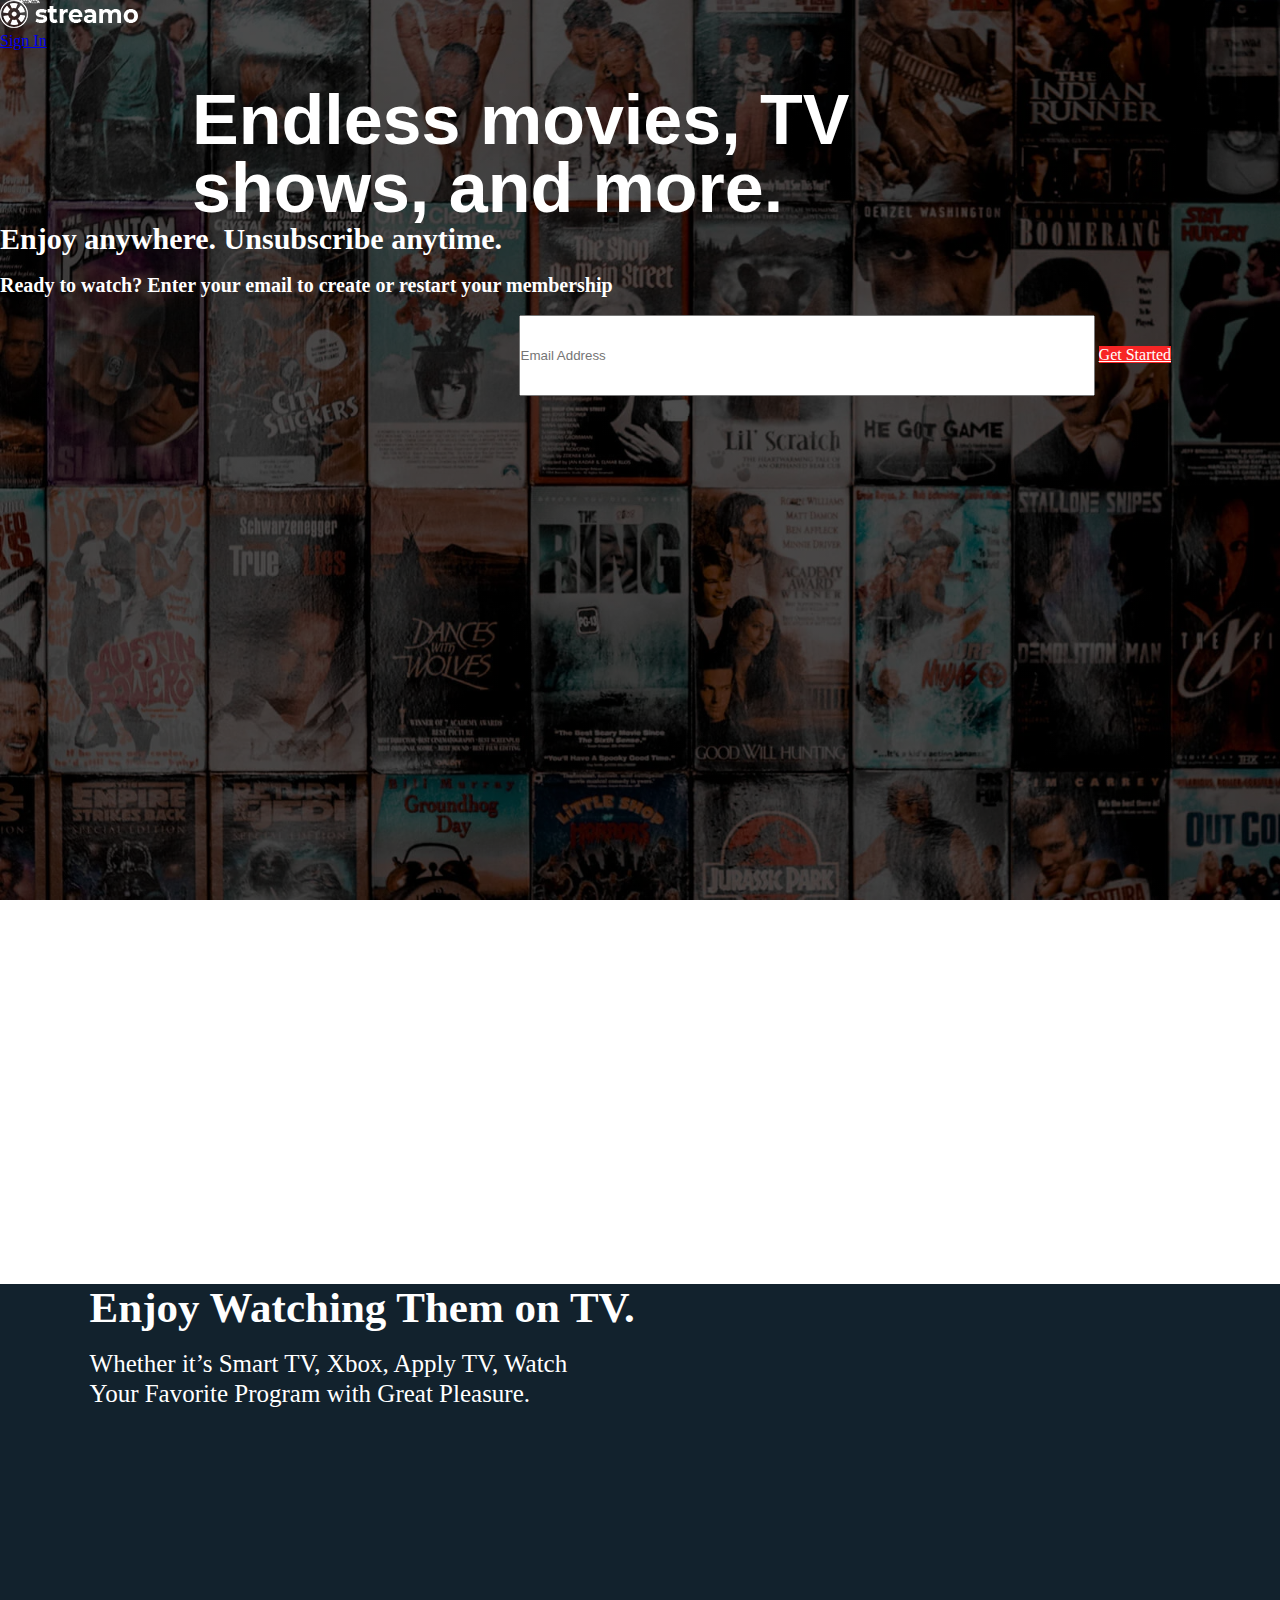
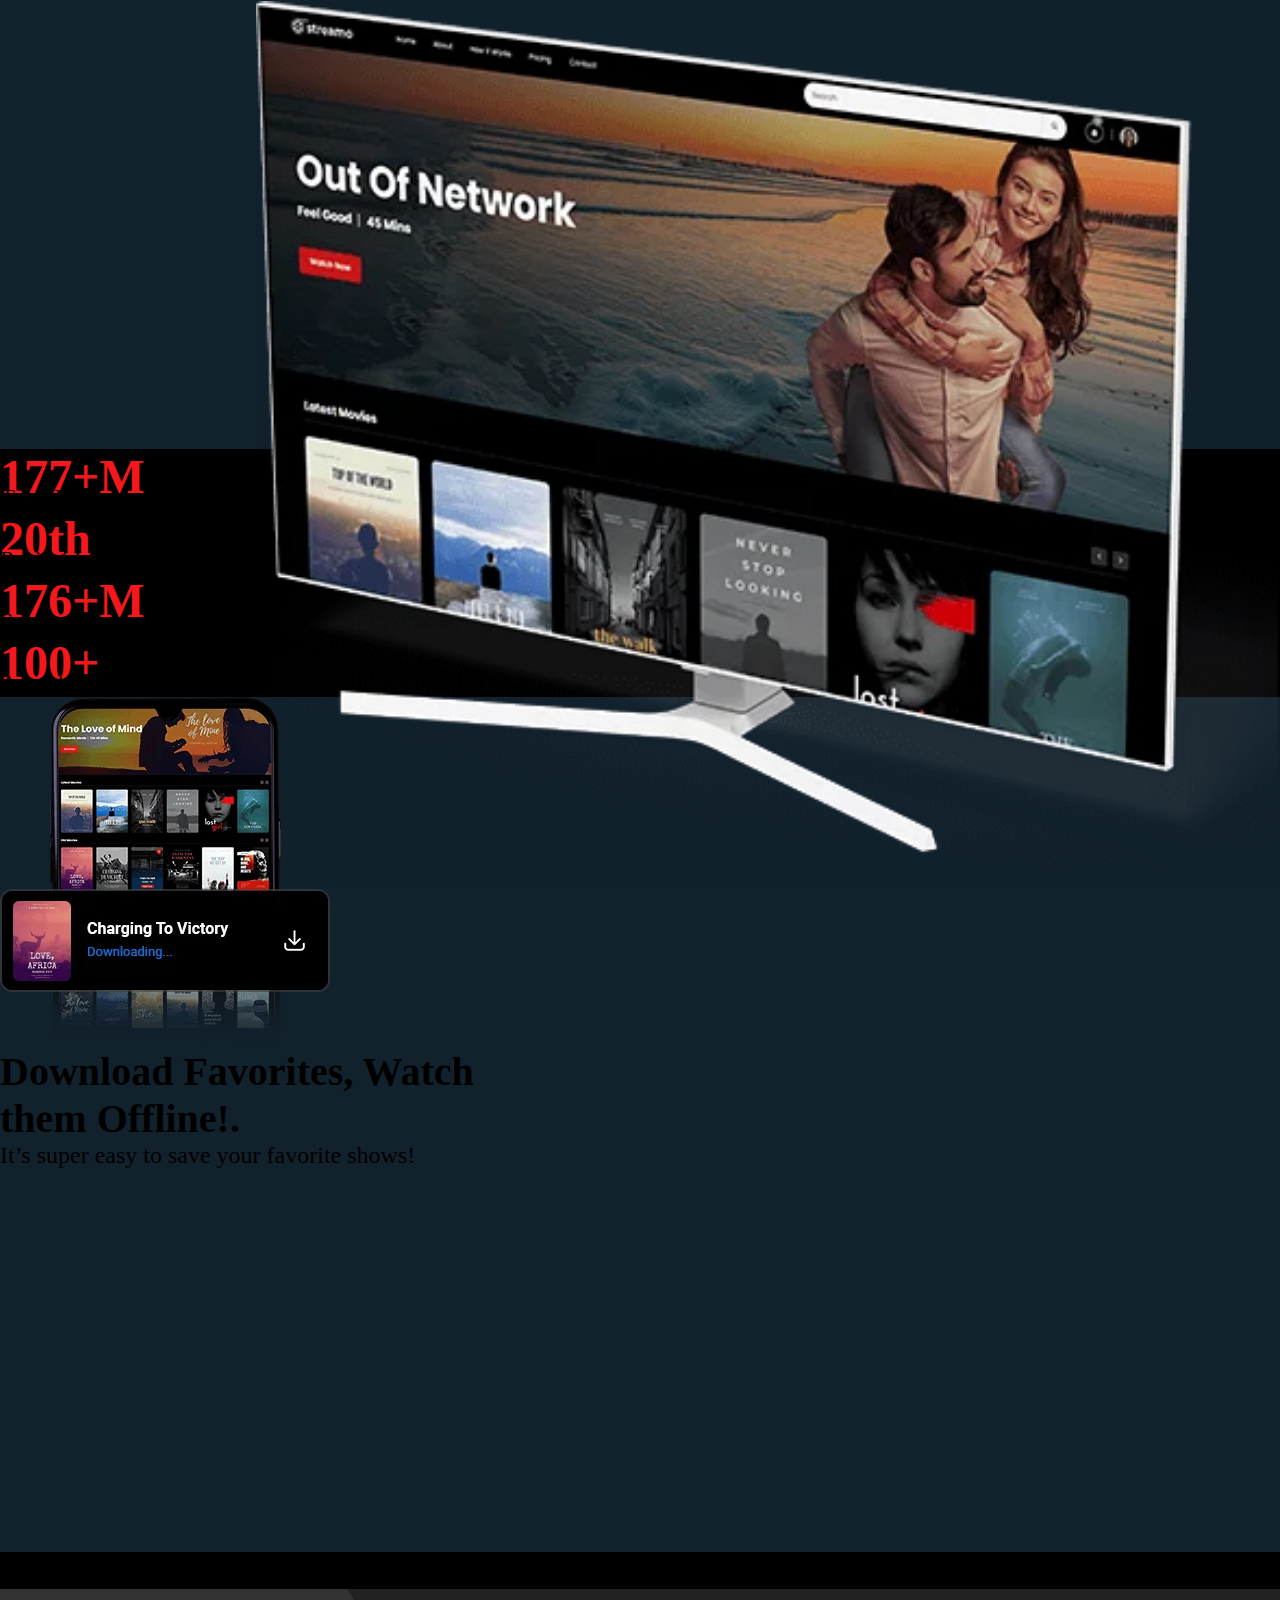
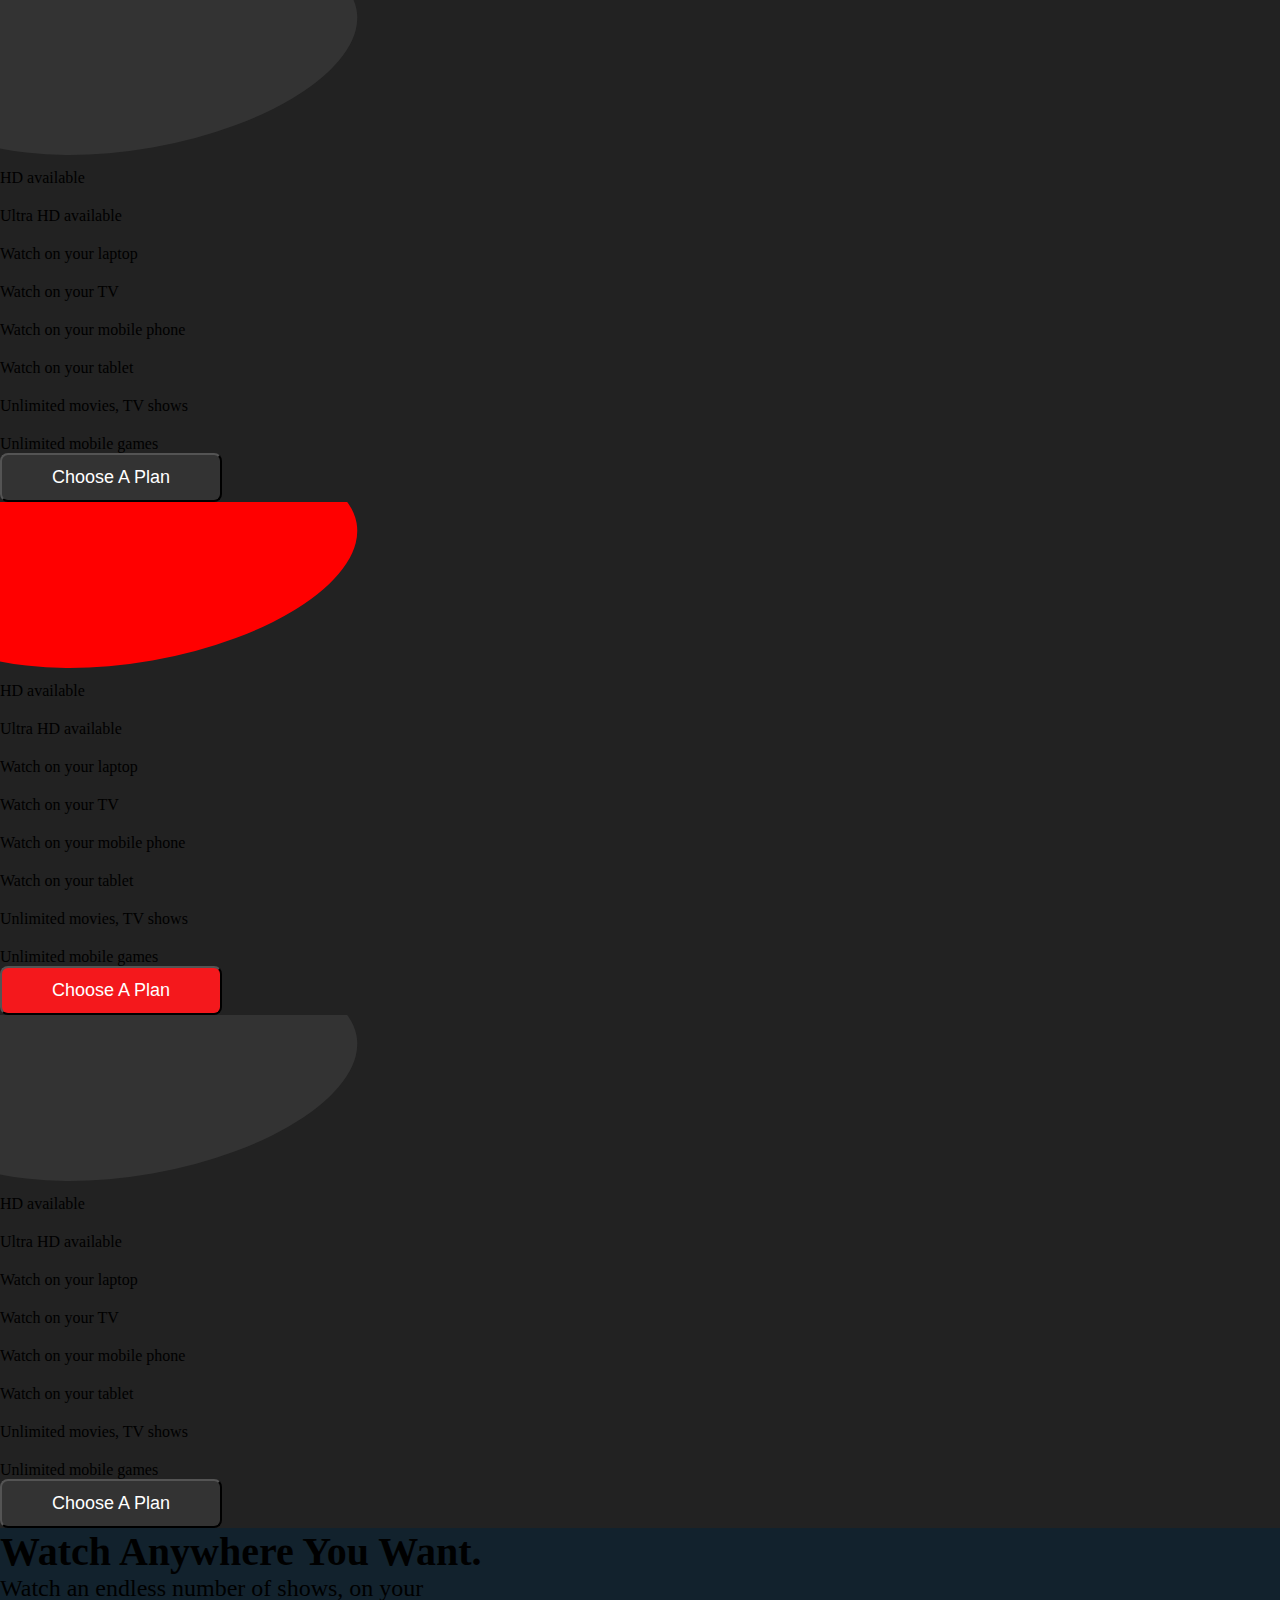
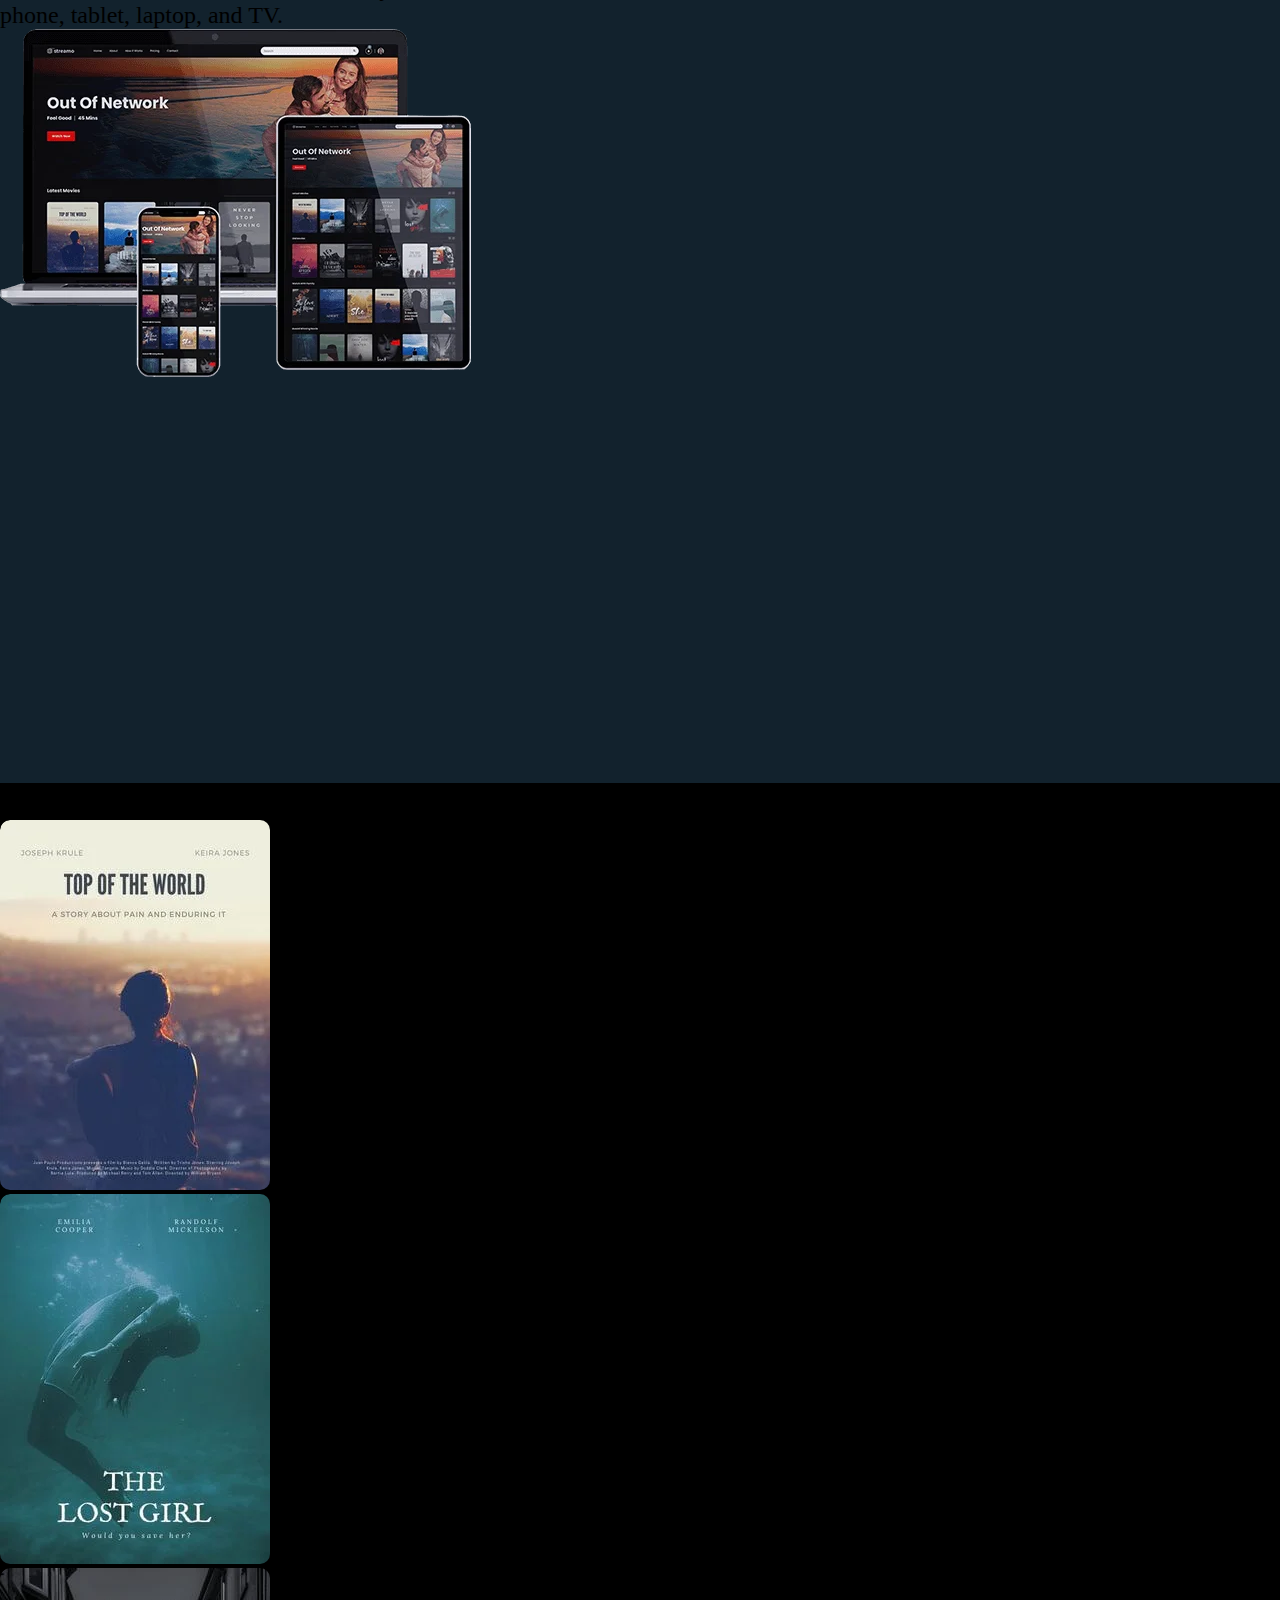
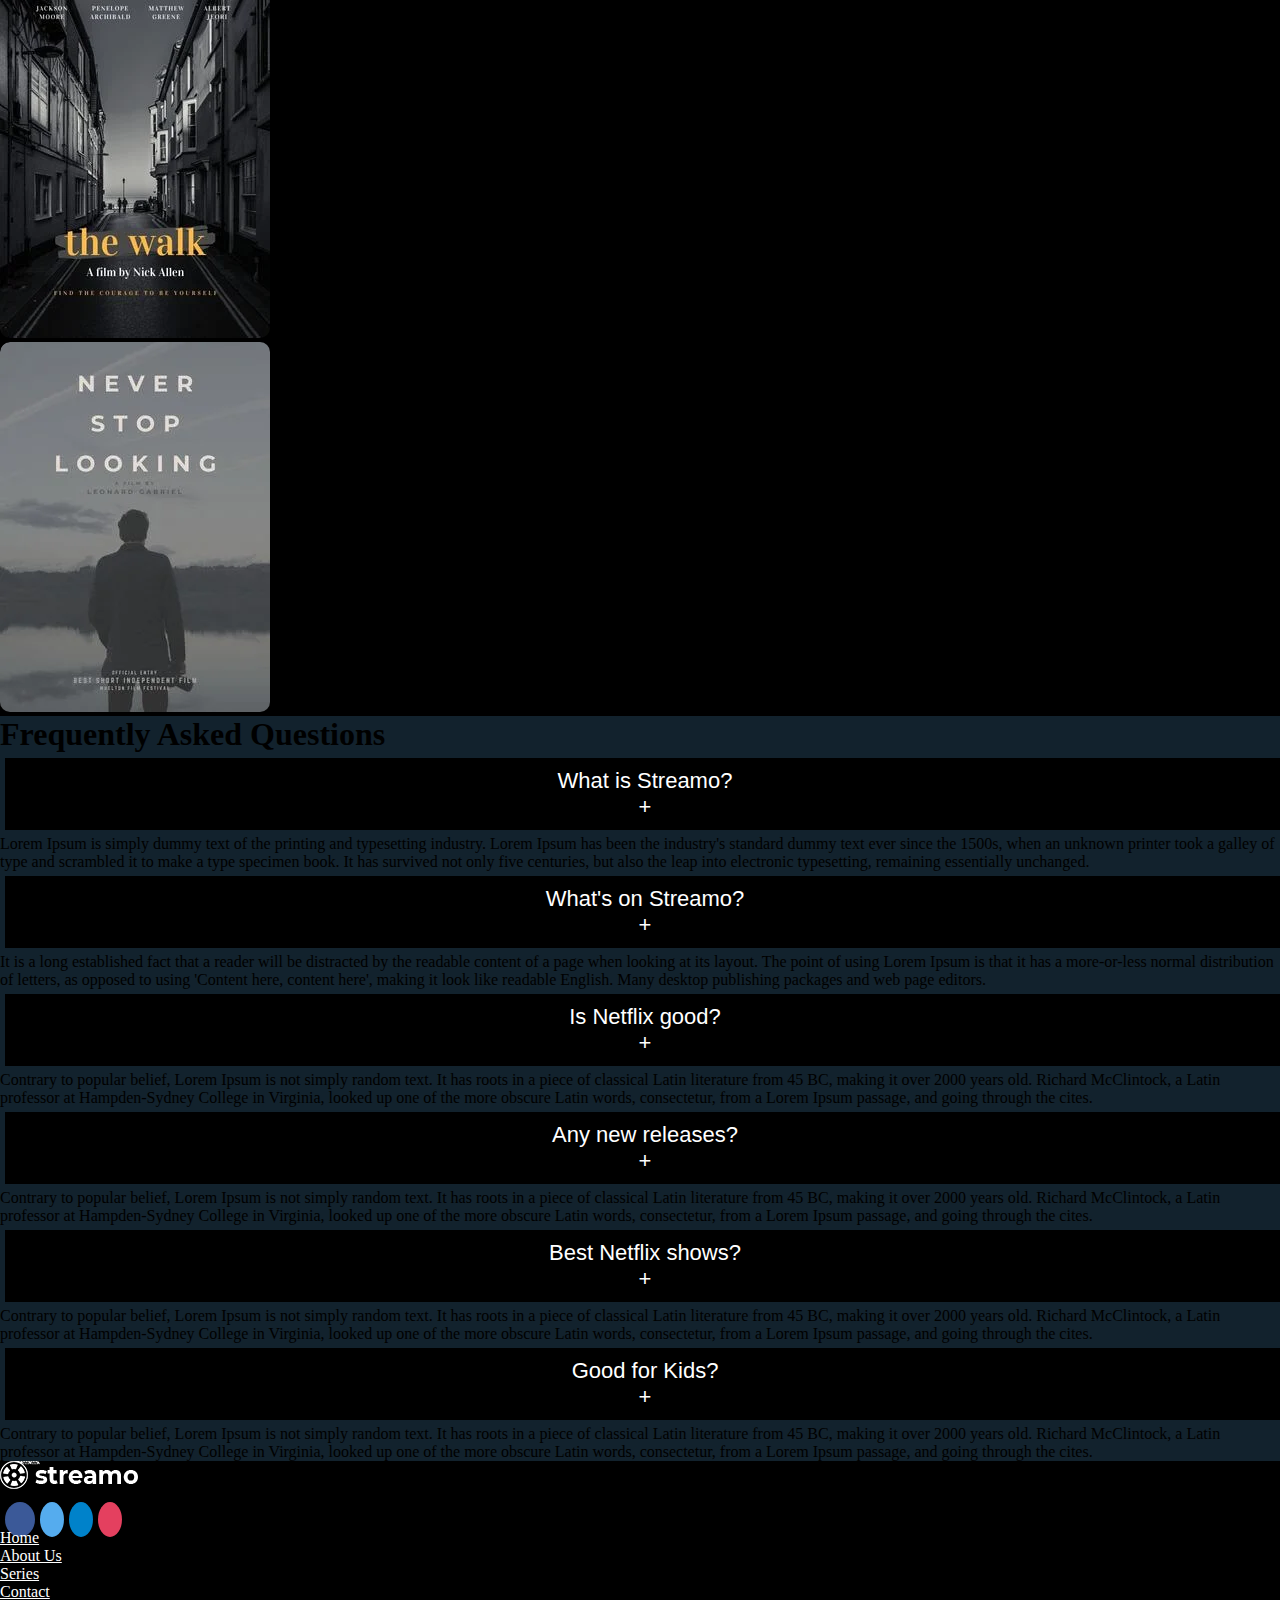
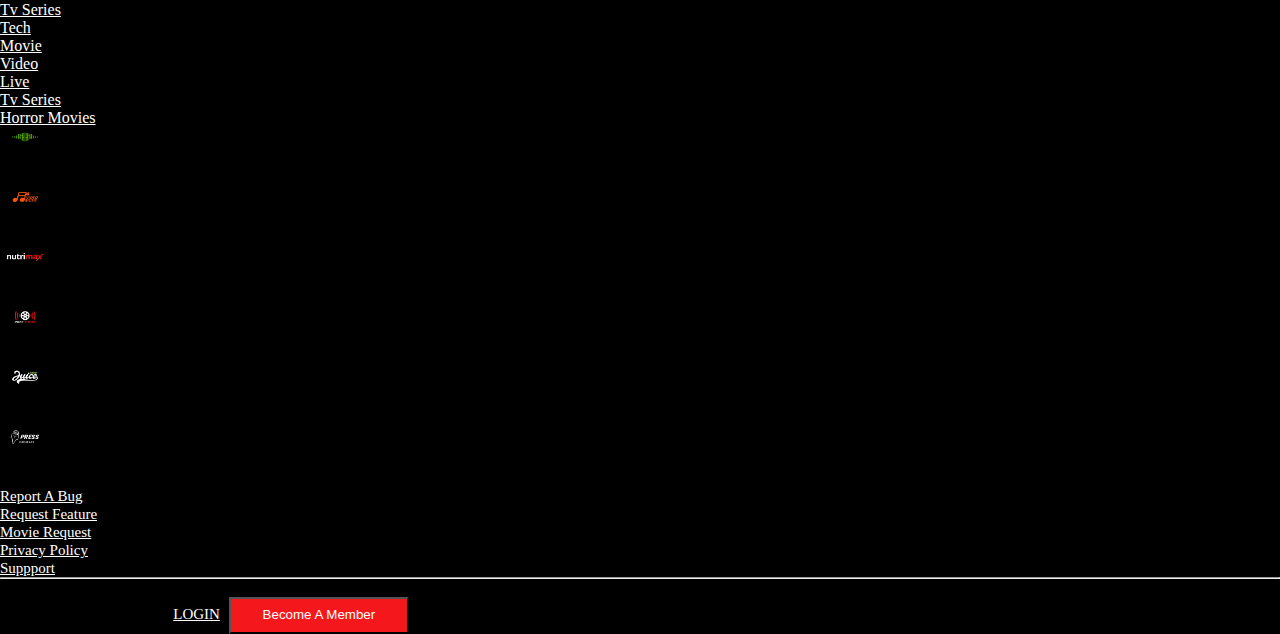
<file: index.html>
<!DOCTYPE html>
<html lang="en">
<head>
    <meta charset="UTF-8">
    <meta name="viewport" content="width=device-width, initial-scale=1.0">
    
    <title>Stremo</title>
    <script>
      let counts = setInterval(updated);
      let upto = 0;
      function updated() {
          let count = document.getElementById("counter");
          count.innerHTML = ++upto;
          if (upto === 500) {
              clearInterval(counts);
          }
      }
  </script>
    <script>
      let counts1 = setInterval(updated);
      let upto1 = 0;
      function updated() {
          let count = document.getElementById("counter1");
          count.innerHTML = ++upto1;
          if (upto1 === 20) {
              clearInterval(counts1);
          }
      }
  </script>
   <script>
      let counts2 = setInterval(updated);
      let upto2 = 0;
      function updated() {
          let count = document.getElementById("counter2");
          count.innerHTML = ++upto2;
          if (upto2 === 200) {
              clearInterval(counts2);
          }
      }
  </script>
   <script>
      let counts3 = setInterval(updated);
      let upto3 = 0;
      function updated() {
          let count = document.getElementById("counter3");
          count.innerHTML = ++upto3;
          if (upto3 === 100) {
              clearInterval(counts3);
          }
      }
  </script>
  <script>
      let previousButton = null;
  
      function changeStyle(button) {
          if (previousButton) {
              previousButton.classList.remove("clicked");
          }
          
          button.classList.add("clicked");
          previousButton = button;
      }
  </script>
    <link rel="stylesheet" href="style.css">
    <link href="https://cdn.jsdelivr.net/npm/bootstrap@5.3.2/dist/css/bootstrap.min.css" rel="stylesheet" integrity="sha384-T3c6CoIi6uLrA9TneNEoa7RxnatzjcDSCmG1MXxSR1GAsXEV/Dwwykc2MPK8M2HN" crossorigin="anonymous">
    <script src="https://cdn.jsdelivr.net/npm/bootstrap@5.3.2/dist/js/bootstrap.bundle.min.js" integrity="sha384-C6RzsynM9kWDrMNeT87bh95OGNyZPhcTNXj1NW7RuBCsyN/o0jlpcV8Qyq46cDfL" crossorigin="anonymous"></script>
</head>
<body>
    <div class="container-fluid bg1 ">
        <nav class="navbar ">
            <div class="container-fluid">
              <a class="navbar-brand"><img src="img/logo.webp" alt="" ></a>
              <form class="d-flex" role="search">
               <a href="login.html" class="btn btn-danger">Sign In</a>
              </form>
             
          </nav>
          <section>
            <div class="container-fluid bg2"> 
              <div class="row text-center py-5">
                <div>
                  <br><br>
                </div>
                <div class="col-sm-12 ms-3">
                  <h1 class="about-2">Endless movies, TV <br> shows,  and more.</h1>
                  <h5 class=" ms-2 about3">Enjoy anywhere. Unsubscribe anytime.</h5>
                  <br>
                  <h6 class="ms-2 about4">Ready to watch? Enter your email to create or restart your membership</h6><br>
                  </div><center>
                  <!-- <div class="row align-items-center">
                    <div class="col-4"></div>
                    <div class="col-sm-4 text-center ">
                      <div class="input-group   "   >
                        <input type="text" class=" form-control border-0 search"  placeholder="Your email address">
                        <a href="" class="input-group-text btn btn-danger  border-0 trendbtn "><b> Sign up</b></a>
                    </div>
                    </div>
                  </div> -->
                  <div class="row align-items-center">
                    <div class="col-4"></div>
                    <div class="col-sm-10 text-center">
                      <div class="input-group">
                      <input type="text" class="form-control-lg border-0 search rounded-start-1 " placeholder="Email Address">
                      <a href="#" class="input-group-text btn border-0 searchbtn rounded-end-1 py-2 " style="background-color: rgb(247, 37, 37); color: #ffff;">Get Started</a>
                    </div>
                  </div>
                  </div>
                </center>
              </div>
            </div>
          </section>
        </div>
    </div>
    <div class="container-fluid bg-sky-blue">
      <section>
        <div class="row  ">
          <div class="col-sm-6 align-content-center">
            <h2 class="event">Enjoy Watching Them on TV.</h2><br>
            <h6 class="event2">Whether it’s Smart TV, Xbox, Apply TV, Watch <br> Your Favorite Program with Great Pleasure.
            </h6>
          </div>
          <div class="col-sm-6 ">
            <div class="m1">
            <img src="img/3.webp" alt="" style="width: 100%;">
          </div>
          </div>
        </div>
      </section>
    </div>

    <div class="container-fluid countbg text-white text-center d-flex align-items-center py-5">
      <div class="container py-5">
          <div class="row ">
              <div class="col-lg-3">
                  <div>
                      <p class="countfont"><span id="counter"></span>+M</p>
                      <p class="counttitle">Total Videos</p>
                  </div>
              </div>
              <div class="col-lg-3">
                  <div>
                      <p class="countfont"><span id="counter1"></span>th</p>
                      <p class="counttitle">Position</p>
                  </div>
              </div>
              <div class="col-lg-3">
                  <div>
                      <p class="countfont"><span id="counter2"></span>+M</p>
                      <p class="counttitle">Subscribers</p>
                  </div>
              </div>
              <div class="col-lg-3">
                  <div>
                      <p class="countfont"><span id="counter3"></span>+ </p>
                      <p class="counttitle">Awards</p>
                  </div>
              </div>
          </div>
      </div>
  </div>

  <div class="container-fluid tv text-white d-flex align-items-center">
    <div class="container">
        <div class="row d-flex justify-content-center align-items-center">
            <div class="col-lg-5 py-5">
                <div class="">
                    <img class="img-fluid" src="img/mobile.webp" alt="">
                </div>
            </div>
            <div class="col-lg-7 py-3">
                <h1 class="tvhead">Download Favorites, Watch <br> them Offline!.</h1>
                <h4 class="tvsubtitle py-3">It’s super easy to save your favorite shows!</h4>
            </div>
            
        </div>
    </div>
</div>
<div class="container-fluid countbg text-white text-center d-flex align-items-center py-5">
  <div class="container ">
      <h1 class="planhead">Pricing Plan</h1>
      <div class="row ">
         
          <div class="col-lg card1 me-4 mt-4">
              
                  
                  <div class="bgplan1">
                      <div class="py-5 plantxt">
                          <h2><span class="planprice">$100</span> <span>/ <span class="fs-5">Month</span></span></h2>
                          <h3>Basic</h3>
                      </div>
                  </div>
                  
              <div class="py-2">
                  <ul class="listplan">
                      <li class="nav-link">HD available </li>
                      <li class="nav-link">Ultra HD available </li>
                      <li class="nav-link">Watch on your laptop</li>
                      <li class="nav-link">Watch on your TV</li>
                      <li class="nav-link">Watch on your mobile phone</li>
                      <li class="nav-link">Watch on your tablet</li>
                      <li class="nav-link">Unlimited movies, TV shows</li>
                      <li class="nav-link">Unlimited mobile games</li>
                  </ul>
                  <button class="mt-3 planbtn1">Choose A Plan</button>
              </div>
          </div>
          <div class="col-lg card1 me-4 mt-4">
              <div class="bgplan">
                  <div class="py-5 plantxt">
                      <h2><span class="planprice">$200</span> <span>/ <span class="fs-5">Month</span></span></h2>
                      <h3>Standard</h3>
                  </div>
              </div>
              <div class="py-2">
                  <ul class="listplan">
                      <li class="nav-link">HD available </li>
                      <li class="nav-link">Ultra HD available </li>
                      <li class="nav-link">Watch on your laptop</li>
                      <li class="nav-link">Watch on your TV</li>
                      <li class="nav-link">Watch on your mobile phone</li>
                      <li class="nav-link">Watch on your tablet</li>
                      <li class="nav-link">Unlimited movies, TV shows</li>
                      <li class="nav-link">Unlimited mobile games</li>
                  </ul>
                  <button class="mt-3 planbtn">Choose A Plan</button>
              </div>
          </div>
          <div class="col-lg card1 me-4 mt-4">
              <div class="bgplan1">
                  <div class="py-5 plantxt1">
                      <h2><span class="planprice">$300</span><span>/ <span class="fs-5">Month</span></span></h2>
                      <h3>Premium</h3>
                  </div>
              </div>
              <div class="py-2">
                  <ul class="listplan">
                      <li class="nav-link">HD available </li>
                      <li class="nav-link">Ultra HD available </li>
                      <li class="nav-link">Watch on your laptop</li>
                      <li class="nav-link">Watch on your TV</li>
                      <li class="nav-link">Watch on your mobile phone</li>
                      <li class="nav-link">Watch on your tablet</li>
                      <li class="nav-link">Unlimited movies, TV shows</li>
                      <li class="nav-link">Unlimited mobile games</li>
                  </ul>
                  <button class="mt-3 planbtn1">Choose A Plan</button>
              </div>
          </div>
      </div>
  </div>
</div>

<div class="container-fluid tv text-white d-flex align-items-center">
  <div class="container">
      <div class="row d-flex justify-content-center align-items-center">
          <div class="col-lg-7 py-3">
              <h1 class="tvhead">Watch Anywhere You Want.</h1>
              <h4 class="tvsubtitle py-3">Watch an endless number of shows, on your <br> phone, tablet, laptop, and TV.</h4>
          </div>
          <div class="col-lg-5">
              <div class="">
                  <img class="img-fluid im1" src="img/devices.webp" alt="">
              </div>
          </div>
      </div>
  </div>
</div>
<div class="container-fluid countbg text-white text-center d-flex align-items-center py-5">
  <div class="container ">
      <h1 class="planhead">Popular Movies And Shows</h1>
      <div class="row ">
          <div class="col-lg-3 py-4">
              <a href="movie.html" class="text-decoration-none">
              <div class="movieimg1">
                  <img class="img-fluid movieimg" src="img/movie1.webp" alt="" style="transition: ease-in-out; transition-duration: 0.3s;">
              </div>
              </a>
          </div>
          <div class="col-lg-3 py-4">
              <a href="movie.html" class="text-decoration-none">
              <div class="movieimg1">
                  <img class="img-fluid movieimg" src="img/movie2.webp" alt="" style="transition: ease-in-out; transition-duration: 0.3s;">
              </div>
              </a>
          </div>
          <div class="col-lg-3 py-4">
              <a href="movie.html" class="text-decoration-none">
              <div class="movieimg1">
                  <img class="img-fluid movieimg" src="img/movie3.webp" alt="" style="transition: ease-in-out; transition-duration: 0.3s;">
              </div>
              </a>
          </div>
          <div class="col-lg-3 py-4">
              <a href="movie.html" class="text-decoration-none">
              <div class="movieimg1">
                  <img class="img-fluid movieimg" src="img/movie4.webp" alt="" style="transition: ease-in-out; transition-duration: 0.3s;">
              </div>
              </a>
          </div>
      </div>
  </div>
</div>
<section>
  <div class="container-fluid questionbg text-white d-flex align-items-center">
  <div class="container py-3">
      <h1 class="planhead text-center py-3">Frequently Asked Questions</h1>
      <div class="row">
          <div class="col-lg"></div>
          <div class="col-lg-9">
              <div class="bg-dark" id="accordionExample">
                  <div class="accordion-item border-0">
                    <h2 class="accordion-header">
                      <button class=" question py-3 border-0 my-button" type="button" id="q1" onclick="changeStyle(this)" onformchange="" data-bs-toggle="collapse" data-bs-target="#collapseOne" aria-expanded="true" aria-controls="collapseOne">
                        <div class="row">
                          <div class="col-8 text-white text-start">What is Streamo?</div>
                          <div class="col-2"></div>
                          <div class="col-2 text-white">+</div>
                        </div>
                      </button>
                    </h2>
                    <div id="collapseOne" class="accordion-collapse collapse "  data-bs-parent="#accordionExample">
                      <div class="accordion-body bg-black text-white ">
                          <p class="p-4">Lorem Ipsum is simply dummy text of the printing and typesetting industry. Lorem Ipsum has been the industry's standard dummy text ever since the 1500s, when an unknown printer took a galley of type and scrambled it to make a type specimen book. It has survived not only five centuries, but also the leap into electronic typesetting, remaining essentially unchanged.
                          </p>
                      </div>
                    </div>
                  </div>
                  <div class="accordion-item border-0">
                    <h2 class="accordion-header">
                      <button class=" question py-3 border-0 my-button" type="button" id="q2" onclick="changeStyle(this)"  data-bs-toggle="collapse" data-bs-target="#collapseTwo" aria-expanded="false" aria-controls="collapseTwo">
                          <div class="row">
                              <div class="col-8 text-white text-start">What's on Streamo?
                                  </div>
                              <div class="col-2"></div>
                              <div class="col-2 text-white">+</div>
                            </div>
                      </button>
                    </h2>
                    <div id="collapseTwo" class="accordion-collapse collapse" data-bs-parent="#accordionExample">
                      <div class="accordion-body bg-black text-white">
                          <p class="p-4">It is a long established fact that a reader will be distracted by the readable content of a page when looking at its layout. The point of using Lorem Ipsum is that it has a more-or-less normal distribution of letters, as opposed to using 'Content here, content here', making it look like readable English. Many desktop publishing packages and web page editors. 
                          </p>
                      </div>
                    </div>
                  </div>
                  <div class="accordion-item border-0">
                    <h2 class="accordion-header">
                      <button class=" question py-3 border-0 my-button" type="button" id="q3" onclick="changeStyle(this)" data-bs-toggle="collapse" data-bs-target="#collapseThree" aria-expanded="false" aria-controls="collapseThree">
                          <div class="row">
                              <div class="col-8 text-white text-start">Is Netflix good?</div>
                              <div class="col-2"></div>
                              <div class="col-2 text-white">+</div>
                            </div>
                      </button>
                    </h2>
                    <div id="collapseThree" class="accordion-collapse collapse" data-bs-parent="#accordionExample">
                      <div class="accordion-body bg-black text-white">
                          <p class="p-4">Contrary to popular belief, Lorem Ipsum is not simply random text. It has roots in a piece of classical Latin literature from 45 BC, making it over 2000 years old. Richard McClintock, a Latin professor at Hampden-Sydney College in Virginia, looked up one of the more obscure Latin words, consectetur, from a Lorem Ipsum passage, and going through the cites.  
                          </p>
                      </div>
                    </div>
                  </div>
                  <div class="accordion-item border-0">
                      <h2 class="accordion-header">
                        <button class=" question py-3 border-0 my-button" type="button" id="q4" onclick="changeStyle(this)" data-bs-toggle="collapse" data-bs-target="#collapseFour" aria-expanded="false" aria-controls="collapseThree">
                            <div class="row">
                                <div class="col-8 text-white text-start">Any new releases?</div>
                                <div class="col-2"></div>
                                <div class="col-2 text-white">+</div>
                              </div>
                        </button>
                      </h2>
                      <div id="collapseFour" class="accordion-collapse collapse" data-bs-parent="#accordionExample">
                        <div class="accordion-body bg-black text-white">
                          <p class="p-4">Contrary to popular belief, Lorem Ipsum is not simply random text. It has roots in a piece of classical Latin literature from 45 BC, making it over 2000 years old. Richard McClintock, a Latin professor at Hampden-Sydney College in Virginia, looked up one of the more obscure Latin words, consectetur, from a Lorem Ipsum passage, and going through the cites.  
                          </div>
                      </div>
                    </div>
                  <div class="accordion-item border-0">
                      <h2 class="accordion-header">
                        <button class=" question py-3 border-0 my-button" type="button" id="q5" onclick="changeStyle(this)" data-bs-toggle="collapse" data-bs-target="#collapseFive" aria-expanded="false" aria-controls="collapseThree">
                            <div class="row">
                                <div class="col-8 text-white text-start">Best Netflix shows?</div>
                                <div class="col-2"></div>
                                <div class="col-2 text-white">+</div>
                              </div>
                        </button>
                      </h2>
                      <div id="collapseFive" class="accordion-collapse collapse" data-bs-parent="#accordionExample">
                        <div class="accordion-body bg-black text-white">
                          <p class="p-4">Contrary to popular belief, Lorem Ipsum is not simply random text. It has roots in a piece of classical Latin literature from 45 BC, making it over 2000 years old. Richard McClintock, a Latin professor at Hampden-Sydney College in Virginia, looked up one of the more obscure Latin words, consectetur, from a Lorem Ipsum passage, and going through the cites.  
                      </div>
                      </div>
                    </div>
                  <div class="accordion-item border-0">
                      <h2 class="accordion-header">
                        <button class=" question py-3 border-0 my-button" type="button" id="q6" onclick="changeStyle(this)" data-bs-toggle="collapse" data-bs-target="#collapseSix" aria-expanded="false" aria-controls="collapseThree">
                            <div class="row">
                                <div class="col-8 text-white text-start">Good for Kids?</div>
                                <div class="col-2"></div>
                                <div class="col-2 text-white">+</div>
                              </div>
                        </button>
                      </h2>
                      <div id="collapseSix" class="accordion-collapse collapse" data-bs-parent="#accordionExample">
                        <div class="accordion-body bg-black text-white">
                          <p class="p-4">Contrary to popular belief, Lorem Ipsum is not simply random text. It has roots in a piece of classical Latin literature from 45 BC, making it over 2000 years old. Richard McClintock, a Latin professor at Hampden-Sydney College in Virginia, looked up one of the more obscure Latin words, consectetur, from a Lorem Ipsum passage, and going through the cites.  
                          </div>
                      </div>
                    </div>
                </div>
          </div>
          <div class="col-lg"></div>
      </div>
  </div>
</div>
</section>
<section>
  <div class="container-fluid  countbg text-white  d-flex align-items-center ">
      <div class="container-fluid">
          <div class="row py-3">
              <div class="col-lg-3 ms-2">
                  <img src="/img/logo.webp" alt="">
                  <p class="mt-3">Eiusmod tempor incididunt ut la abore et minim ven exerc itation ulla mco lboris naliquip comm.</p>
                  <a class="iconimg"  href="#!" role="button"><i class="fab fa-facebook" ></i></a> 
                  <a class="ticon" role="button"><i class="fab fa-twitter"></i></a> 
                  <a class="licon" role="button"><i class="fab fa-linkedin-in"></i></a> 
                  <a class="instaicon"role="button"><i class="fab fa-instagram"></i></a>
              </div>
              <div class="col-lg py-3">
                  <div class="row px-4">
                      <div class="col-6">
                          <div class="row">
                              <div class="col-lg-3">
                                  <ul class="navbar-nav me-auto mb-2 mb-lg-0">
                                      <li class="nav-item">
                                        <a class="text-decoration-none footlink" aria-current="page" href="#">Home</a>
                                      </li>
                                  </ul> 
                              </div>
                              <div class="col-lg-3">
                                  <ul class="navbar-nav me-auto mb-2 mb-lg-0">
                                      <li class="nav-item">
                                        <a class="text-decoration-none footlink" aria-current="page" href="#">About Us</a>
                                      </li>
                                  </ul> 
                              </div>
                              <div class="col-lg-3">
                                  <ul class="navbar-nav me-auto mb-2 mb-lg-0">
                                      <li class="nav-item">
                                        <a class="text-decoration-none footlink" aria-current="page" href="#">Series</a>
                                      </li>
                                  </ul> 
                              </div>
                              <div class="col-lg-3">
                                  <ul class="navbar-nav me-auto mb-2 mb-lg-0">
                                      <li class="nav-item">
                                        <a class="text-decoration-none footlink" aria-current="page" href="#">Contact</a>
                                      </li>
                                  </ul> 
                              </div>
                          </div>
                      </div>
                      <div class="col-6">
                          <div class="row">
                              <div class="col-lg-3">
                                  <ul class="navbar-nav me-auto mb-2 mb-lg-0">
                                      <li class="nav-item">
                                        <a class="text-decoration-none footlink" aria-current="page" href="#">Tv Series</a>
                                      </li>
                                  </ul> 
                              </div>
                              <div class="col-lg-3">
                                  <ul class="navbar-nav me-auto mb-2 mb-lg-0">
                                      <li class="nav-item">
                                        <a class="text-decoration-none footlink" aria-current="page" href="#">Tech</a>
                                      </li>
                                  </ul> 
                              </div>
                              <div class="col-lg-3">
                                  <ul class="navbar-nav me-auto mb-2 mb-lg-0">
                                      <li class="nav-item">
                                        <a class="text-decoration-none footlink" aria-current="page" href="#">Movie</a>
                                      </li>
                                  </ul> 
                              </div>
                              <div class="col-lg-3">
                                  <ul class="navbar-nav me-auto mb-2 mb-lg-0">
                                      <li class="nav-item">
                                        <a class="text-decoration-none footlink" aria-current="page" href="#">Video</a>
                                      </li>
                                  </ul> 
                              </div>
                          </div>
                      </div>
                  </div>
                  <div class="row px-4  mt-2">
                      <div class="col-8">
                          <div class="row">
                              <div class="col-lg-3">
                                  <ul class="navbar-nav me-auto mb-2 mb-lg-0">
                                      <li class="nav-item">
                                        <a class="text-decoration-none footlink" aria-current="page" href="#">Live</a>
                                      </li>
                                  </ul> 
                              </div>
                              <div class="col-lg-3">
                                  <ul class="navbar-nav me-auto mb-2 mb-lg-0">
                                      <li class="nav-item">
                                        <a class="text-decoration-none footlink" aria-current="page" href="#">Tv Series</a>
                                      </li>
                                  </ul> 
                              </div>
                              <div class="col-lg-4">
                                  <ul class="navbar-nav me-auto mb-2 mb-lg-0">
                                      <li class="nav-item">
                                        <a class="text-decoration-none footlink" aria-current="page" href="#">Horror Movies</a>
                                      </li>
                                  </ul> 
                              </div>
                          </div>
                      </div>
                  </div>
                  <div class="row py-2">
                      <div class="col-lg-6">
                          <div class="row">
                              <div class="col ms-1 footimgb ">
                                  <img src="img/f1.webp" class="imgfoot img-fluid" alt="">
                              </div>
                              <div class="col ms-1 footimgb">
                                  <img src="img/f2.webp" class="imgfoot img-fluid"  alt="">
                              </div>
                              <div class="col ms-1 footimgb">
                                  <img src="img/f5.webp" class="imgfoot img-fluid"  alt="">
                              </div>
                              
                          </div>
                      </div>
                      <div class="col-lg-6">
                          <div class="row">
                              <div class="col ms-1 footimgb">
                                  <img src="img/f3.webp" class="imgfoot img-fluid"  alt="">
                              </div>
                              <div class="col ms-1 footimgb">
                                  <img src="img/f4.webp" class="imgfoot img-fluid"  alt="">
                              </div>
                              <div class="col ms-1 footimgb">
                                  <img src="img/f6.webp" class="imgfoot img-fluid"  alt="">
                              </div>
                              
                          </div>
                      </div>
                  </div>
                  <div class="row px-4">
                      <div class="col">
                          <div class="row">
                              <div class="col">
                                  <ul class="navbar-nav ">
                                      <li class="nav-item">
                                        <a class="text-decoration-none footlink1" aria-current="page" href="#">Report A Bug</a>
                                      </li>
                                  </ul> 
                              </div>
                              <div class="col">
                                  <ul class="navbar-nav me-auto mb-2 mb-lg-0">
                                      <li class="nav-item">
                                        <a class="text-decoration-none footlink1" aria-current="page" href="#">Request Feature</a>
                                      </li>
                                  </ul> 
                              </div>
                              <div class="col">
                                  <ul class="navbar-nav me-auto mb-2 mb-lg-0">
                                      <li class="nav-item">
                                        <a class="text-decoration-none footlink1" aria-current="page" href="#">Movie Request</a>
                                      </li>
                                  </ul> 
                              </div>
                              <div class="col">
                                  <ul class="navbar-nav me-auto mb-2 mb-lg-0">
                                      <li class="nav-item">
                                        <a class="text-decoration-none footlink1" aria-current="page" href="#">Privacy Policy</a>
                                      </li>
                                  </ul> 
                              </div>
                              <div class="col">
                                  <ul class="navbar-nav me-auto mb-2 mb-lg-0">
                                      <li class="nav-item">
                                        <a class="text-decoration-none footlink1" aria-current="page" href="#">Suppport</a>
                                      </li>
                                  </ul> 
                              </div>
                          </div>
                      </div>
                  </div>
              </div>
              <hr> 
          </div>
          <div class="row ">
              <div class="col-lg-7">
                  <p>Copyright ©2023 All rights reserved</p>
              </div>
              <div class="col">
                  <p>Already have an Account? <a href="" class="footlink1">LOGIN</a> <button class=" footsignin rounded">Become A Member</button></p>
              </div>
          </div>
          </div>
      </div>
  </div>           
</section>



</body>
</html>
</file>
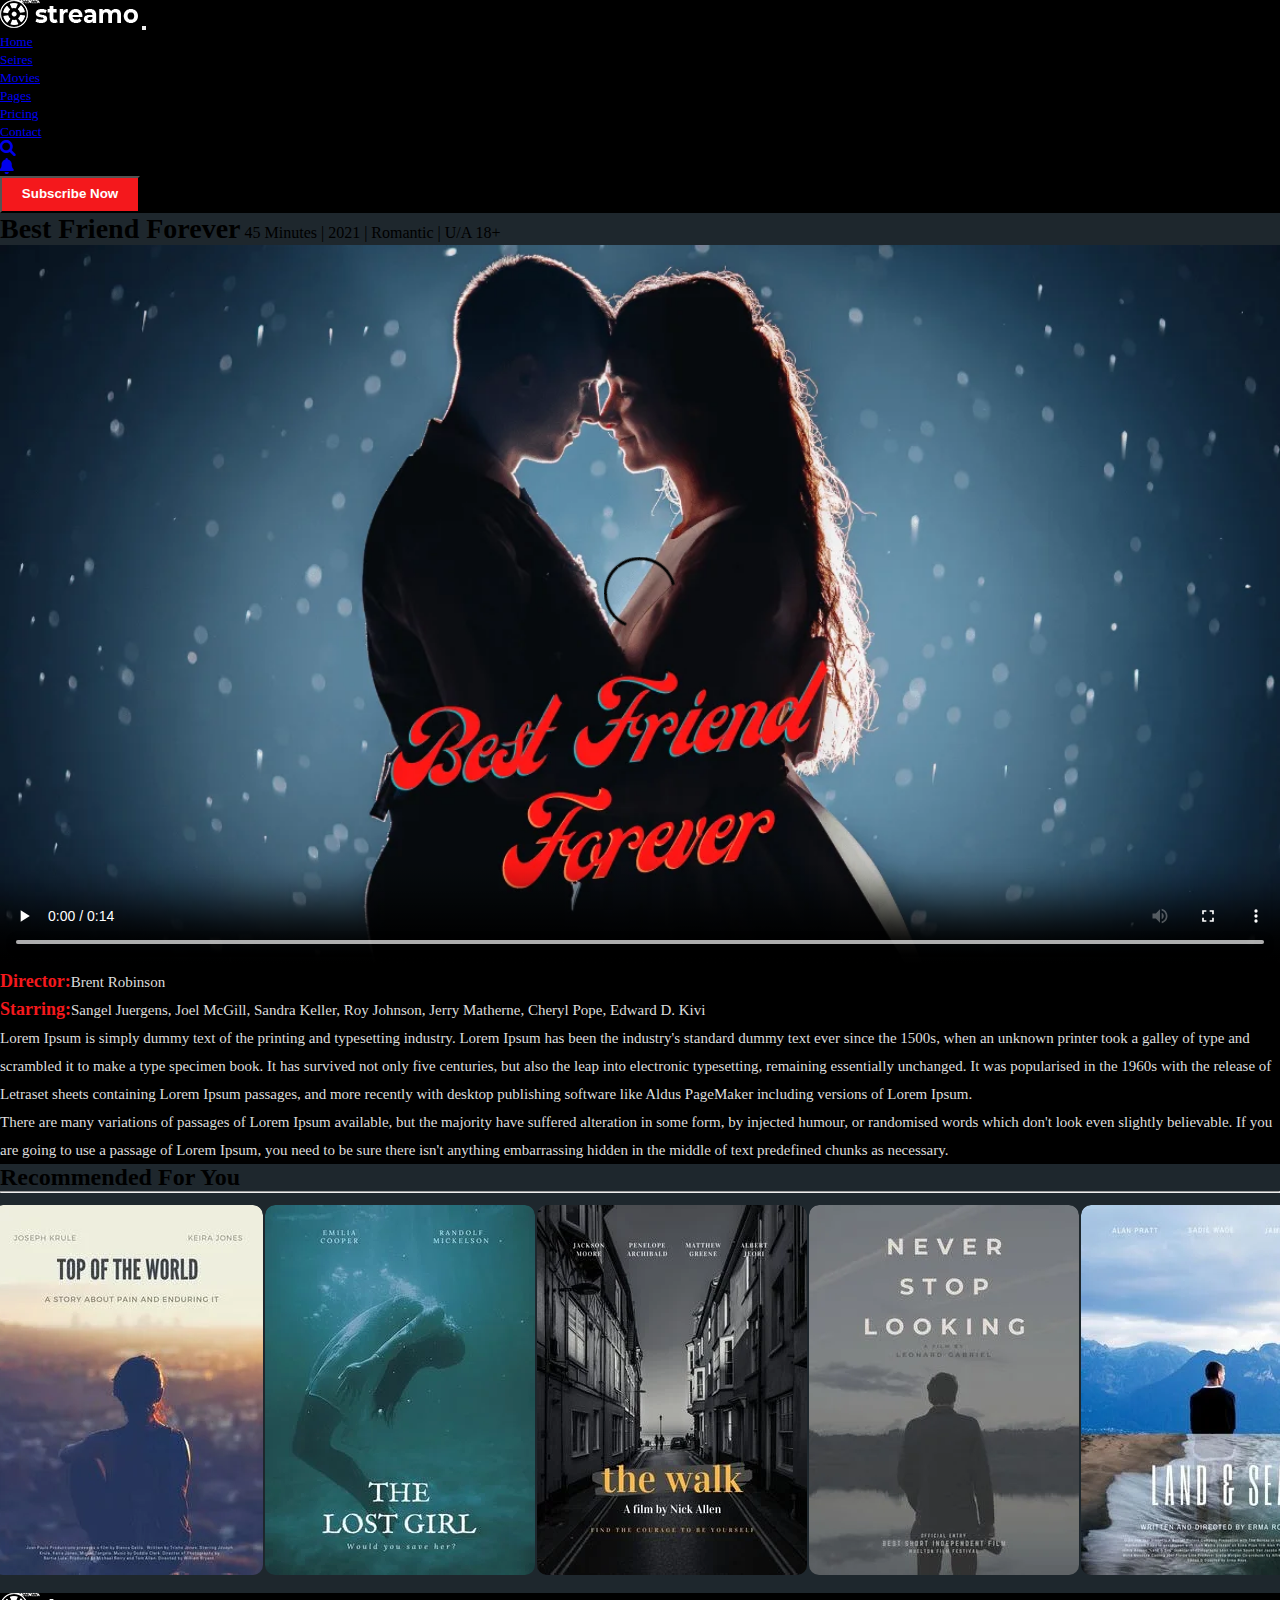
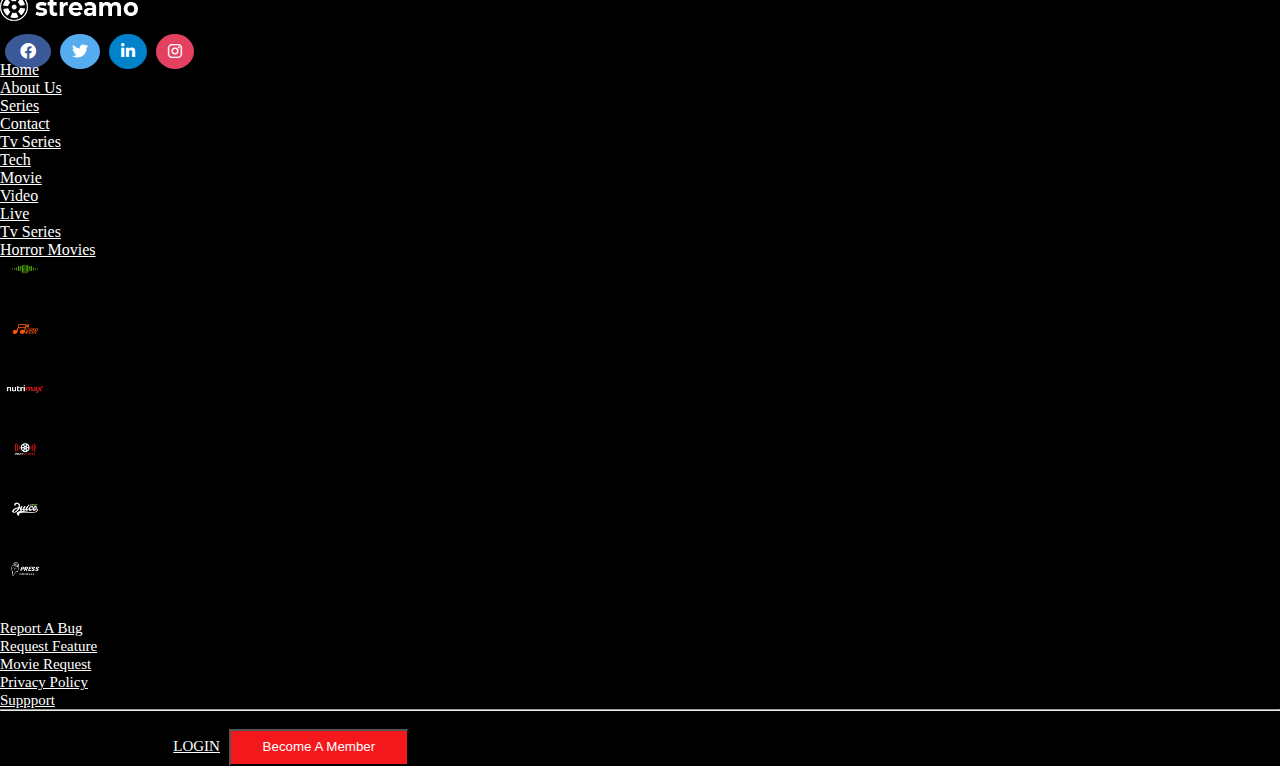
<file: movie.html>
<!DOCTYPE html>
<html lang="en">
<head>
    <meta charset="UTF-8">
    <meta name="viewport" content="width=device-width, initial-scale=1.0">
    <title>Movies</title>
    <link rel="stylesheet" href="style.css">
    <link href="https://cdn.jsdelivr.net/npm/bootstrap@5.3.2/dist/css/bootstrap.min.css" rel="stylesheet" integrity="sha384-T3c6CoIi6uLrA9TneNEoa7RxnatzjcDSCmG1MXxSR1GAsXEV/Dwwykc2MPK8M2HN" crossorigin="anonymous">
    <script src="https://cdn.jsdelivr.net/npm/bootstrap@5.3.2/dist/js/bootstrap.bundle.min.js" integrity="sha384-C6RzsynM9kWDrMNeT87bh95OGNyZPhcTNXj1NW7RuBCsyN/o0jlpcV8Qyq46cDfL" crossorigin="anonymous"></script>
    <link href="https://cdnjs.cloudflare.com/ajax/libs/font-awesome/6.0.0/css/all.min.css" rel="stylesheet"/>
</head>
<body>
    <!------------------------------------------------ navbar start------------------------------------- -->
    <section>
        <div class="container-fluid movienav  py-2">
          <!-- movienav -->
            <div class="container">
                <nav class="navbar navbar-expand-lg ">
                    <div class="container-fluid">
                      <a class="navbar-brand" href="#"><a class="navbar-brand " href="index.html"><img src="img/logo.webp" alt=""></a>
                    </a>
                      <button class="navbar-toggler text-white" type="button" data-bs-toggle="collapse" data-bs-target="#navbarSupportedContent" aria-controls="navbarSupportedContent" aria-expanded="false" aria-label="Toggle navigation">
                        <span class="navbar-toggler-icon text-white "></span>
                      </button>
                      <div class="collapse navbar-collapse" id="navbarSupportedContent">
                        <ul class="navbar-nav me-auto mb-2 mb-lg-0">
                          <li class="nav-item">
                            <a class="nav-link active text-white px-3" aria-current="page" href="index.html"><small class="maviehead">Home</small></a>
                          </li>
                          <li class="nav-item">
                            <a class="nav-link text-white px-3" aria-current="page" href="#"><small class="maviehead">Seires</small></a>
                          </li>
                          <li class="nav-item">
                            <a class="nav-link text-white px-3" aria-current="page" href="#"><small class="maviehead">Movies</small></a>
                          </li>
                          <li class="nav-item">
                            <a class="nav-link text-white px-3" aria-current="page" href="#"><small class="maviehead">Pages</small></a>
                          </li>
                          <li class="nav-item">
                            <a class="nav-link text-white px-3" aria-current="page" href="#"><small class="maviehead">Pricing</small></a>
                          </li>
                          <li class="nav-item">
                            <a class="nav-link text-white px-3" aria-current="page" href="#"><small class="maviehead">Contact</small></a>
                          </li>
                        </ul>
                      </div>
                      <div class="row">
                        <div class="col container-fluid">
                           <a class="btn text-white btn-floating rounded-5 border" style="background-color: #000000; border: white;" href="#!" 
                        role="button"><i class="fab fa-solid fa-magnifying-glass"></i></a> 
                        </div>
                        <div class="col container-fluid">
                           <a class="btn text-white btn-floating rounded-5 border" style="background-color: #000000; border: white;" href="#!" 
                        role="button"><i class="fab fa-solid fa-bell text-light"></i></a> 
                        </div>
                        <div class="col">
                          <a href="index.html" class="text-decoration-none"><button class="subscribe rounded" ><b>Subscribe Now</b></button></a>
                        </div>
                       </div>
                    </div>
                  </nav>
            </div>
        </div>
    </section>
    <!------------------------------------------------ navbar end------------------------------------- -->
    <!-- ---------------------------------------------small head  ---------------------------------------->
    <section>
      <div class="container-fluid subheadmovie">
        <div class="container text-center text-white py-2">
          <span>
            <p class=""><span class="subheadmiviesub">Best Friend Forever</span> <span class="px-4">45 Minutes |
              2021 |
              Romantic |
              U/A 18+</span></p>
          </span>
        </div>
      </div>
    </section>
    <!-- ---------------------------------------------small end  ---------------------------------------->
    <!-- ---------------------------------------------video section  ---------------------------------------->
    <section >
      <div class="container-fluid movievideo px-5 py-3  ">
        <div class="">
          <div class="row">
            <div class="col">
              <video src="img/video.mp4" controls loop="loop" poster="img/poster.webp">
              </video>
            </div>
          </div>
        </div>
        <div class=" text-light px-2">
          <div class="row">
            <div class="col">
              <p><span class="dirname">Director:</span><span class="px-3 paramovie" >Brent Robinson</span></p>
            </div>
          </div>
          <div class="row">
            <div class="col">
              <p><span class="dirname">Starring:</span><span class="px-3 paramovie">Sangel Juergens, Joel McGill, Sandra Keller, Roy Johnson, Jerry Matherne, Cheryl Pope, Edward D. Kivi</span></p>
            </div>
          </div>
          <p class="paramovie">
            Lorem Ipsum is simply dummy text of the printing and typesetting industry. Lorem Ipsum has been the industry's standard dummy text ever since the 1500s, when an unknown printer took a galley of type and scrambled it to make a type specimen book. It has survived not only five centuries, but also the leap into electronic typesetting, remaining essentially unchanged. It was popularised in the 1960s with the release of Letraset sheets containing Lorem Ipsum passages, and more recently with desktop publishing software like Aldus PageMaker including versions of Lorem Ipsum.
          </p>
          <p class="paramovie">
            There are many variations of passages of Lorem Ipsum available, but the majority have suffered alteration in some form, by injected humour, or randomised words which don't look even slightly believable. If you are going to use a passage of Lorem Ipsum, you need to be sure there isn't anything embarrassing hidden in the middle of text predefined chunks as necessary.
          </p>
      </div>
      </div>
    </section>
  <section>
    <div class="container-fluid moviemovie  d-flex justify-content-center">
      <div class="container">
        <div class="text-white mt-5"><h2 class="planhead">Recommended For You</h2></div>
        <hr class="text-white">
        <div class="cards-wrapper1">
          <div class="card2">
            <div class=" py-4">
              <a href="index.html" class="text-decoration-none">
                <div class="movieimg1">
                    <img class="img-fluid movieimg" src="img/movie1.webp" alt="" style="transition: ease-in-out; transition-duration: 0.3s;">
                </div>
                </a>
            </div>
          </div>
          <div class="card2">
            <div class=" py-4">
              <a href="index.html" class="text-decoration-none">
                <div class="movieimg1">
                    <img class="img-fluid movieimg" src="img/movie2.webp" alt="" style="transition: ease-in-out; transition-duration: 0.3s;">
                </div>
                </a>
            </div>
          </div>
          <div class="card2">
            <div class=" py-4">
              <a href="index.html" class="text-decoration-none">
                <div class="movieimg1">
                    <img class="img-fluid movieimg" src="img/movie3.webp" alt="" style="transition: ease-in-out; transition-duration: 0.3s;">
                </div>
                </a>
            </div>
          </div>
          <div class="card2">
            <div class=" py-4">
              <a href="index.html" class="text-decoration-none">
                <div class="movieimg1">
                    <img class="img-fluid movieimg" src="img/movie4.webp" alt="" style="transition: ease-in-out; transition-duration: 0.3s;">
                </div>
                </a>
            </div>
          </div>
          <div class="card2">
            <div class=" py-4">
              <a href="index.html" class="text-decoration-none">
                <div class="movieimg1">
                    <img class="img-fluid movieimg" src="img/movie5.webp" alt="" style="transition: ease-in-out; transition-duration: 0.3s;">
                </div>
                </a>
            </div>
          </div>
          <div class="card2">
            <div class=" py-4">
              <a href="index.html" class="text-decoration-none">
                <div class="movieimg1">
                    <img class="img-fluid movieimg" src="img/movie6.webp" alt="" style="transition: ease-in-out; transition-duration: 0.3s;">
                </div>
                </a>
            </div>
          </div>
          <div class="card2">
            <div class=" py-4">
              <a href="index.html" class="text-decoration-none">
                <div class="movieimg1">
                    <img class="img-fluid movieimg" src="img/movie7.webp" alt="" style="transition: ease-in-out; transition-duration: 0.3s;">
                </div>
                </a>
            </div>
          </div>
          <div class="card2">
            <div class=" py-4">
              <a href="index.html" class="text-decoration-none">
                <div class="movieimg1">
                    <img class="img-fluid movieimg" src="img/movie1.webp" alt="" style="transition: ease-in-out; transition-duration: 0.3s;">
                </div>
                </a>
            </div>
        </div>
        <div class="card2">
            <div class=" py-4">
              <a href="index.html" class="text-decoration-none">
                <div class="movieimg1">
                    <img class="img-fluid movieimg" src="img/movie2.webp" alt="" style="transition: ease-in-out; transition-duration: 0.3s;">
                </div>
                </a>
            </div>
          </div>
          <div class="card2">
            <div class=" py-4">
              <a href="index.html" class="text-decoration-none">
                <div class="movieimg1">
                    <img class="img-fluid movieimg" src="img/movie3.webp" alt="" style="transition: ease-in-out; transition-duration: 0.3s;">
                </div>
                </a>
            </div>
          </div>
          <div class="card2">
            <div class=" py-4">
              <a href="index.html" class="text-decoration-none">
                <div class="movieimg1">
                    <img class="img-fluid movieimg" src="img/movie4.webp" alt="" style="transition: ease-in-out; transition-duration: 0.3s;">
                </div>
                </a>
            </div>
          </div>
          <div class="card2">
            <div class=" py-4">
              <a href="index.html" class="text-decoration-none">
                <div class="movieimg1">
                    <img class="img-fluid movieimg" src="img/movie5.webp" alt="" style="transition: ease-in-out; transition-duration: 0.3s;">
                </div>
                </a>
            </div>
          </div>
          <div class="card2">
            <div class=" py-4">
              <a href="index.html" class="text-decoration-none">
                <div class="movieimg1">
                    <img class="img-fluid movieimg" src="img/movie6.webp" alt="" style="transition: ease-in-out; transition-duration: 0.3s;">
                </div>
                </a>
            </div>
          </div>
          <div class="card2">
            <div class=" py-4">
              <a href="index.html" class="text-decoration-none">
                <div class="movieimg1">
                    <img class="img-fluid movieimg" src="img/movie7.webp" alt="" style="transition: ease-in-out; transition-duration: 0.3s;">
                </div>
                </a>
            </div>
          </div>
          <div class="card2">
            <div class=" py-4">
              <a href="index.html" class="text-decoration-none">
                <div class="movieimg1">
                    <img class="img-fluid movieimg" src="img/movie1.webp" alt="" style="transition: ease-in-out; transition-duration: 0.3s;">
                </div>
                </a>
            </div>
          </div>
          <div class="card2">
            <div class=" py-4">
              <a href="index.html" class="text-decoration-none">
                <div class="movieimg1">
                    <img class="img-fluid movieimg" src="img/movie2.webp" alt="" style="transition: ease-in-out; transition-duration: 0.3s;">
                </div>
                </a>
            </div>
          </div>
          <div class="card2">
            <div class=" py-4">
              <a href="index.html" class="text-decoration-none">
                <div class="movieimg1">
                    <img class="img-fluid movieimg" src="img/movie3.webp" alt="" style="transition: ease-in-out; transition-duration: 0.3s;">
                </div>
                </a>
            </div>
          </div>
          <div class="card2">
            <div class=" py-4">
              <a href="index.html" class="text-decoration-none">
                <div class="movieimg1">
                    <img class="img-fluid movieimg" src="img/movie4.webp" alt="" style="transition: ease-in-out; transition-duration: 0.3s;">
                </div>
                </a>
            </div>
          </div>
          <div class="card2">
            <div class=" py-4">
              <a href="index.html" class="text-decoration-none">
                <div class="movieimg1">
                    <img class="img-fluid movieimg" src="img/movie5.webp" alt="" style="transition: ease-in-out; transition-duration: 0.3s;">
                </div>
                </a>
            </div>
          </div>
          <div class="card2">
            <div class=" py-4">
              <a href="index.html" class="text-decoration-none">
                <div class="movieimg1">
                    <img class="img-fluid movieimg" src="img/movie6.webp" alt="" style="transition: ease-in-out; transition-duration: 0.3s;">
                </div>
                </a>
            </div>
          </div>
          <div class="card2">
            <div class=" py-4">
              <a href="index.html" class="text-decoration-none">
                <div class="movieimg1">
                    <img class="img-fluid movieimg" src="img/movie7.webp" alt="" style="transition: ease-in-out; transition-duration: 0.3s;">
                </div>
                </a>
            </div>
          </div>
          <div class="card2">
            <div class=" py-4">
              <a href="index.html" class="text-decoration-none">
                <div class="movieimg1">
                    <img class="img-fluid movieimg" src="img/movie1.webp" alt="" style="transition: ease-in-out; transition-duration: 0.3s;">
                </div>
                </a>
            </div>
        </div>
        <div class="card2">
            <div class=" py-4">
              <a href="index.html" class="text-decoration-none">
                <div class="movieimg1">
                    <img class="img-fluid movieimg" src="img/movie2.webp" alt="" style="transition: ease-in-out; transition-duration: 0.3s;">
                </div>
                </a>
            </div>
          </div>
          <div class="card2">
            <div class=" py-4">
              <a href="index.html" class="text-decoration-none">
                <div class="movieimg1">
                    <img class="img-fluid movieimg" src="img/movie3.webp" alt="" style="transition: ease-in-out; transition-duration: 0.3s;">
                </div>
                </a>
            </div>
          </div>
          <div class="card2">
            <div class=" py-4">
              <a href="index.html" class="text-decoration-none">
                <div class="movieimg1">
                    <img class="img-fluid movieimg" src="img/movie4.webp" alt="" style="transition: ease-in-out; transition-duration: 0.3s;">
                </div>
                </a>
            </div>
          </div>
          <div class="card2">
            <div class=" py-4">
              <a href="index.html" class="text-decoration-none">
                <div class="movieimg1">
                    <img class="img-fluid movieimg" src="img/movie5.webp" alt="" style="transition: ease-in-out; transition-duration: 0.3s;">
                </div>
                </a>
            </div>
          </div>
          <div class="card2">
            <div class=" py-4">
              <a href="index.html" class="text-decoration-none">
                <div class="movieimg1">
                    <img class="img-fluid movieimg" src="img/movie6.webp" alt="" style="transition: ease-in-out; transition-duration: 0.3s;">
                </div>
                </a>
            </div>
          </div>
          <div class="card2">
            <div class=" py-4">
              <a href="index.html" class="text-decoration-none">
                <div class="movieimg1">
                    <img class="img-fluid movieimg" src="img/movie7.webp" alt="" style="transition: ease-in-out; transition-duration: 0.3s;">
                </div>
                </a>
            </div>
          </div>
        </div>
      </div>
    </div>
  </section>
<section>
  <div class="container-fluid  countbg text-white  d-flex align-items-center ">
      <div class="container-fluid">
          <div class="row py-3">
              <div class="col-lg-3 ms-2">
                  <img src="/img/logo.webp" alt="">
                  <p class="mt-3">Eiusmod tempor incididunt ut la abore et minim ven exerc itation ulla mco lboris naliquip comm.</p>
                  <a class="iconimg"  href="#!" 
                      role="button"><i class="fab fa-facebook" ></i></a> 
                  <a class="ticon" 
                      role="button"><i class="fab fa-twitter"></i></a> 
                  <a class="licon"
                      role="button"><i class="fab fa-linkedin-in"></i></a> 
                  <a class="instaicon" 
                      role="button"><i class="fab fa-instagram"></i></a>
              </div>
              <div class="col-lg py-3">
                  <div class="row px-4">
                      <div class="col-6">
                          <div class="row">
                              <div class="col-lg-3">
                                  <ul class="navbar-nav me-auto mb-2 mb-lg-0">
                                      <li class="nav-item">
                                        <a class="text-decoration-none footlink" aria-current="page" href="#">Home</a>
                                      </li>
                                  </ul> 
                              </div>
                              <div class="col-lg-3">
                                  <ul class="navbar-nav me-auto mb-2 mb-lg-0">
                                      <li class="nav-item">
                                        <a class="text-decoration-none footlink" aria-current="page" href="#">About Us</a>
                                      </li>
                                  </ul> 
                              </div>
                              <div class="col-lg-3">
                                  <ul class="navbar-nav me-auto mb-2 mb-lg-0">
                                      <li class="nav-item">
                                        <a class="text-decoration-none footlink" aria-current="page" href="#">Series</a>
                                      </li>
                                  </ul> 
                              </div>
                              <div class="col-lg-3">
                                  <ul class="navbar-nav me-auto mb-2 mb-lg-0">
                                      <li class="nav-item">
                                        <a class="text-decoration-none footlink" aria-current="page" href="#">Contact</a>
                                      </li>
                                  </ul> 
                              </div>
                          </div>
                      </div>
                      <div class="col-6">
                          <div class="row">
                              <div class="col-lg-3">
                                  <ul class="navbar-nav me-auto mb-2 mb-lg-0">
                                      <li class="nav-item">
                                        <a class="text-decoration-none footlink" aria-current="page" href="#">Tv Series</a>
                                      </li>
                                  </ul> 
                              </div>
                              <div class="col-lg-3">
                                  <ul class="navbar-nav me-auto mb-2 mb-lg-0">
                                      <li class="nav-item">
                                        <a class="text-decoration-none footlink" aria-current="page" href="#">Tech</a>
                                      </li>
                                  </ul> 
                              </div>
                              <div class="col-lg-3">
                                  <ul class="navbar-nav me-auto mb-2 mb-lg-0">
                                      <li class="nav-item">
                                        <a class="text-decoration-none footlink" aria-current="page" href="#">Movie</a>
                                      </li>
                                  </ul> 
                              </div>
                              <div class="col-lg-3">
                                  <ul class="navbar-nav me-auto mb-2 mb-lg-0">
                                      <li class="nav-item">
                                        <a class="text-decoration-none footlink" aria-current="page" href="#">Video</a>
                                      </li>
                                  </ul> 
                              </div>
                          </div>
                      </div>
                  </div>
                  <div class="row px-4  mt-2">
                      <div class="col-8">
                          <div class="row">
                              <div class="col-lg-3">
                                  <ul class="navbar-nav me-auto mb-2 mb-lg-0">
                                      <li class="nav-item">
                                        <a class="text-decoration-none footlink" aria-current="page" href="#">Live</a>
                                      </li>
                                  </ul> 
                              </div>
                              <div class="col-lg-3">
                                  <ul class="navbar-nav me-auto mb-2 mb-lg-0">
                                      <li class="nav-item">
                                        <a class="text-decoration-none footlink" aria-current="page" href="#">Tv Series</a>
                                      </li>
                                  </ul> 
                              </div>
                              <div class="col-lg-4">
                                  <ul class="navbar-nav me-auto mb-2 mb-lg-0">
                                      <li class="nav-item">
                                        <a class="text-decoration-none footlink" aria-current="page" href="#">Horror Movies</a>
                                      </li>
                                  </ul> 
                              </div>
                          </div>
                      </div>
                  </div>
                  <div class="row py-2">
                      <div class="col-lg-6">
                          <div class="row">
                              <div class="col ms-1 footimgb ">
                                  <img src="img/f1.webp" class="imgfoot img-fluid" alt="">
                              </div>
                              <div class="col ms-1 footimgb">
                                  <img src="img/f2.webp" class="imgfoot img-fluid"  alt="">
                              </div>
                              <div class="col ms-1 footimgb">
                                  <img src="img/f5.webp" class="imgfoot img-fluid"  alt="">
                              </div>
                          </div>
                      </div>
                      <div class="col-lg-6">
                          <div class="row">
                              <div class="col ms-1 footimgb">
                                  <img src="img/f3.webp" class="imgfoot img-fluid"  alt="">
                              </div>
                              <div class="col ms-1 footimgb">
                                  <img src="img/f4.webp" class="imgfoot img-fluid"  alt="">
                              </div>
                              <div class="col ms-1 footimgb">
                                  <img src="img/f6.webp" class="imgfoot img-fluid"  alt="">
                              </div>
                          </div>
                      </div>
                  </div>
                  <div class="row px-4">
                      <div class="col">
                          <div class="row">
                              <div class="col">
                                  <ul class="navbar-nav ">
                                      <li class="nav-item">
                                        <a class="text-decoration-none footlink1" aria-current="page" href="#">Report A Bug</a>
                                      </li>
                                  </ul> 
                              </div>
                              <div class="col">
                                  <ul class="navbar-nav me-auto mb-2 mb-lg-0">
                                      <li class="nav-item">
                                        <a class="text-decoration-none footlink1" aria-current="page" href="#">Request Feature</a>
                                      </li>
                                  </ul> 
                              </div>
                              <div class="col">
                                  <ul class="navbar-nav me-auto mb-2 mb-lg-0">
                                      <li class="nav-item">
                                        <a class="text-decoration-none footlink1" aria-current="page" href="#">Movie Request</a>
                                      </li>
                                  </ul> 
                              </div>
                              <div class="col">
                                  <ul class="navbar-nav me-auto mb-2 mb-lg-0">
                                      <li class="nav-item">
                                        <a class="text-decoration-none footlink1" aria-current="page" href="#">Privacy Policy</a>
                                      </li>
                                  </ul> 
                              </div>
                              <div class="col">
                                  <ul class="navbar-nav me-auto mb-2 mb-lg-0">
                                      <li class="nav-item">
                                        <a class="text-decoration-none footlink1" aria-current="page" href="#">Suppport</a>
                                      </li>
                                  </ul> 
                              </div>
                          </div>
                      </div>
                  </div>
              </div>
              <hr> 
          </div>
          <div class="row ">
              <div class="col-lg-7">
                  <p>Copyright ©2023 All rights reserved <span class="footlink1"></span>.</p>
              </div>
              <div class="col">
                  <p>Already have an Account? <a href="login.html" class="footlink1">LOGIN</a> <button class=" footsignin rounded">Become A Member</button></p>
              </div>
          </div>
          </div>
      </div>
  </div>           
</section>
</body>
</html>
</file>
<file: style.css>
.bg1{
    background-image: linear-gradient(rgba(0,0,0,0.7),rgba(0,0,0,0.7)), url(img/bg-4.webp);
    height: 100vh;
    background-size: cover;
    
    
}
.screen{
    color: rgb(43, 43, 43);
    opacity: 70%;
}
.about-2{
    font-family: 'Gill Sans', 'Gill Sans MT', Calibri, 'Trebuchet MS', sans-serif;
    color: #ffffff;
  font-weight: 600;
  font-size: 70px;
  width: 70%;
  line-height: 68px;
  margin: 0 auto;
  }
.about3{
    color: #ffffff;
    font-size: 30px;
    
}
.about4{
    color: #ffffff;
    font-size: 20px;
    
}
.search{
    width: 45%;
    height: 9vh;
    align-items: center;
    margin-left: 32%;
}
.searchbtn{
    width: 15%;
    height: 9vh;
}
.bg-sky-blue {
    background-color: #12222d;
    height: 85vh;
  }
  .bg-sky-black {
    background-color: #000000;
    height: 35vh;
  }
.event{
    font-size: 43px;
  line-height: 1.1;
  margin-top: 30%;
  margin-left: 7%;
  color: #ffffff;
  font-weight: 700;

  
}
.m1{
    margin-top: 15%;
    margin-left: 20%;
    
}
.event2{
    color: #ffffff;
    font-size: 25px;
    margin: 0 auto;
    margin-left: 7%;
    line-height: 30px;
    font-weight: 400;
}
.counttext{
    color: #ff0000;
    font-family: 'Gill Sans', 'Gill Sans MT', Calibri, 'Trebuchet MS', sans-serif;
    font-size: 50px;
    text-align: center;
  
}
/* 
Cunter animation */
  
.numbers {
    font-family: 'Arial', sans-serif;
    font-size: 50px;
    line-height: 1em;
    text-align: center;
    margin: 40px auto;
    overflow: hidden;
  }
  .numbers__window {
    display: inline-block;
    overflow: hidden;
    width: 0.5em;
    height: 1em;
  }
  .numbers__window__digit {
    font: inherit;
    word-break: break-all;
    display: block;
    width: 0;
    padding: 0 0.52em 0 0;
    margin: 0 auto;
    overflow: inherit;
    animation: counting 0.4s steps(10) forwards infinite;
  }
  .numbers__window__digit::before {
    content: attr(data-fake);
    display: inline-block;
    width: 100%;
    height: auto;
  }
  .numbers__window__digit--1 {
    animation-iteration-count: 3;
  }
  .numbers__window__digit--2 {
    animation-iteration-count: 6;
  }
  .numbers__window__digit--3 {
    animation-iteration-count: 9;
  }
  .numbers__window__digit--4 {
    animation-iteration-count: 12;
  }
  .numbers__window__digit--5 {
    animation-iteration-count: 15;
  }
  
  @keyframes counting {
    100% {
      transform: translate3d(0, -10em, 0);
    }
  }
  .countbg{
    background-color: black;
    /* height: 45vh; */
}
.countfont{
    color: #F4181C;
    font-size: 48px;
    font-weight: 700;
}
.counttitle{
    font-size: 24px;
    font-weight: 500;
    margin-top: -20px;
}
.tv{
  background-color: #12222D;
  height: 95vh;
}
.tvhead{
  font-size: 40px;
  font-weight: 650;
}
.tvsubtitle{
  
  font-size: 24px;
  font-weight: 400;
}
.card1{
  background-color: #222222;
  overflow: hidden;
  
}
.listplan li{
  margin-top: 20px;
}

.planhead{
  font-size: 50;
  font-weight: 700;
}
.planbtn{
  background-color: #F4181C;
  color: white;
  padding: 12px;
  padding-left: 50px;
  padding-right: 50px;
  font-weight: 500;
  font-size: 18px;
  border-radius: 8px;
  transition: ease-in-out;
  transition-duration: 0.3s;
}
.planbtn:hover{
  background-color: #333333;

}
.planbtn1{
  background-color: #333333;
  color: white;
  padding: 12px;
  padding-left: 50px;
  padding-right: 50px;
  font-weight: 500;
  font-size: 18px;
  border-radius: 8px;
  transition: ease-in-out;
  transition-duration: 0.3s;
}
.bgplan{
  height: 200px;
  width: 450px;
  background-color: #ff0000;
  border-radius: 50%;
  margin-top: -40px;
  margin-left: -90px;
  transform: rotate(-10deg);
}
.plantxt{
  transform: rotate(10deg);
  
}
.bgplan1{
  height: 200px;
  width: 450px;
  background-color: #333333;
  border-radius: 50%;
  margin-top: -40px;
  margin-left: -90px;
  transform: rotate(-10deg);
  transition: ease-in-out;
  transition-duration: 0.2s;
}
.plantxt1{
  transform: rotate(10deg);
  
}
.card1:hover .bgplan1{
  background-color: #ff0000;
 
}
.card1:hover .planbtn1{
  background-color: #ff0000;
 
}
.card1:hover .planbtn1:hover{
  background-color: #333333;
 
}
.planprice{
  font-size: 34px;
  font-weight: 700;
}
.questionbg{
  background-color: #12222D;
}
.my-button {
  padding: 10px 20px;
  background-color: #000000;
  color: #fff;
  border: none;
  cursor: pointer;
  margin: 5px;
}
.question{
  background-color: #000000;
  width: 100%;
  font-size: 22px;
  font-weight: 500;
}
.footlink{
  font-size: 16px;
  font-weight: 400;
  color: white;
  transition: all ease-in-out;
  transition-duration: 0.2s;
}
.footlink:hover{
  color:#F4181C;
}
.footlink1{
  font-size: 15px;
  font-weight: 400;
  color: white;
  transition: all ease-in-out;
  transition-duration: 0.2s;
}
.footlink1:hover{
  color:#F4181C;
}
.footimgb{
  height: 60px;
  overflow: hidden;
}
.imgfoot{
  height: 20px;
  background-size: cover;
  background-position: center center;
  background-repeat: no-repeat no-repeat;
  transition: all ease-in-out;
  transition-duration: 0.2s;
}
.imgfoot:hover{
  transform: scale(1.3);
}
.footsignin{
  background-color: #F4181C;
  color: white;
  margin-left: 5px;
  padding: 10px;
  width: 180px;
  padding-top: 8px;
  transition: ease-in-out;
  transition-duration: 0.3s;
}
.footsignin:hover{
  color: #F4181C;
  background-color: white;
}
.iconimg{
  background-color: #3b5998;
  border-radius: 100%;
  margin-left: 5px;
  color: white;
  padding: 9px;
  padding-left: 15px;
  padding-right: 15px;
  transition: ease-in-out;
  transition-duration: 0.3s;
}
.iconimg:hover{
  background-color: rgb(0, 0, 0);
}
.ticon{
  background-color: #55acee;
  margin-left: 5px;

  border-radius: 100%;
  color: white;
  /* height: 200px; */
  padding: 9px;
  padding-left: 12px;
  padding-right: 12px;
  transition: ease-in-out;
  transition-duration: 0.3s;
}
.ticon:hover{
  background-color: rgb(0, 0, 0);
}
.licon{
  background-color: #0082ca;
  margin-left: 5px;

  border-radius: 100%;
  color: white;
  /* height: 200px; */
  padding: 9px;
  padding-left: 12px;
  padding-right: 12px;
  transition: ease-in-out;
  transition-duration: 0.3s;
}
.licon:hover{
  background-color: rgb(0, 0, 0);
}
.instaicon{
  background-color: #E4405F;
  border-radius: 100%;
  color: white;
  margin-left: 5px;

  /* height: 200px; */
  padding: 9px;
  padding-left: 12px;
  padding-right: 12px;
  transition: ease-in-out;
  transition-duration: 0.3s;
}
.instaicon:hover{
  background-color: rgb(0, 0, 0);
}

.my-button.clicked {
  background-color: #ff0000;
}
.movieimg{
  border-radius: 10px;

}
.movieimg1{
  border-radius: 10px;
  overflow: hidden;


}
.movieimg1:hover img{
  transition: ease-in-out soo;
  transition-duration: 0.9s;
  transform: scale(1.2); 
}
.regbg{
  background-image: url(img/loginimghead.webp);
  height: 60vh;
  background-size: cover;
  background-position: center center;
  background-repeat: no-repeat no-repeat;
}

.login{
  background-color: #ffffff;
  color: rgb(3, 3, 3);
  padding: 10px;
  width: 100px;
  border: 0;
  padding-top: 8px;
  transition: ease-in-out;
  transition-duration: 0.3s;
}
.login:hover{
   color: #ffffff;
   background: rgb(2,84,182);
   background: linear-gradient(0deg, rgba(2,84,182,1) 52%, rgba(13,154,223,1) 94%);
}
.regtitle{
  font-size: 36px;
  font-weight: 700;
  color: white;
}
.loghed{
  font-size: 28px;
  font-weight: 800;
  color: #0259AE;
}
.reghed{
  font-size: 28px;
  font-weight: 700;
  color: #000000;
}
.footbanner{ 
  background-size: cover; 
  background-position: center; 
  background-image: url('img/regfoot.webp'); 
  /* height: 450px;  */ 
  height: 100%; 
} 
.movienav{
  background-color: #000000;
}
.subheadmovie{
  background-color: #1E272D;
}
.maviehead{
  font-weight: 500;
  transition:all ease-in-out;
  transition-duration: 0.3s;

}
.maviehead:hover{
  color: #F4181C;

}
.subscribe{
  background-color: #F4181C;
  color: white;
  padding: 10px;
  width: 140px;
  padding-top: 8px;
  transition: ease-in-out;
  transition-duration: 0.3s;
}
.subscribe:hover{
  color: #F4181C;
  background-color: white;
}
.subheadmiviesub{
  font-weight: 700;
  font-size: 28px;
}
.movievideo{
  background-color: #000000;
}
video{
  height: 100%;
  width: 100%;
}
.dirname{
  color: #F4181C;
  font-weight: 600;
  font-size: 18px;
}
.paramovie{
  color: #DDDDDD;
  font-size: 15px;
  font-weight: 400;
  line-height: 28px;
}

/*------------------------------------ horizontal scroll--------------------------------------------------- */

.cards-wrapper1 {
  overflow-x: hidden;
  white-space: nowrap;
  display: grid;
  grid-auto-flow: column;
  gap: 1rem;
  overflow: auto;
  padding-right: var(--page-margin);
  
  .card2 {
    display: grid;
    place-content: center;
    border-radius: 15px;
    font-size: 1.5rem;
    height: 25rem;
    min-width: 16rem;
  }
}

body::-webkit-scrollbar{
  display: none;
}
.moviemovie{
  background-color: #1E272D;
}
.cards-wrapper1::-webkit-scrollbar{
  display: none;
}

@import url(https://fonts.googleapis.com/css?family=Raleway);

*, *:before, *:after{
margin: 0;
padding: 0;
-webkit-box-sizing: border-box;
-moz-box-sizing:border-box;
box-sizing: border-box;
}

.help{ 
  color: #ffffff; 
  font-weight: 450; 
  } 
  
  .help:hover{ 
  color: #0259ae; 
  } 
  
.reghed:hover{
  color: #0259AE;
}
.footreg{
  background-image: url(img/regfoot.webp);
  background-repeat: no-repeat no-repeat;
  height: 100%;
}

.foothed {
  font-weight: 600;
  color: #ffffff;
}
.footlist{
  color: white;
  text-decoration: none;
}
.heroreg{
  height: 100vh;
}









/* 



  Counter animation Ended */
</file>
